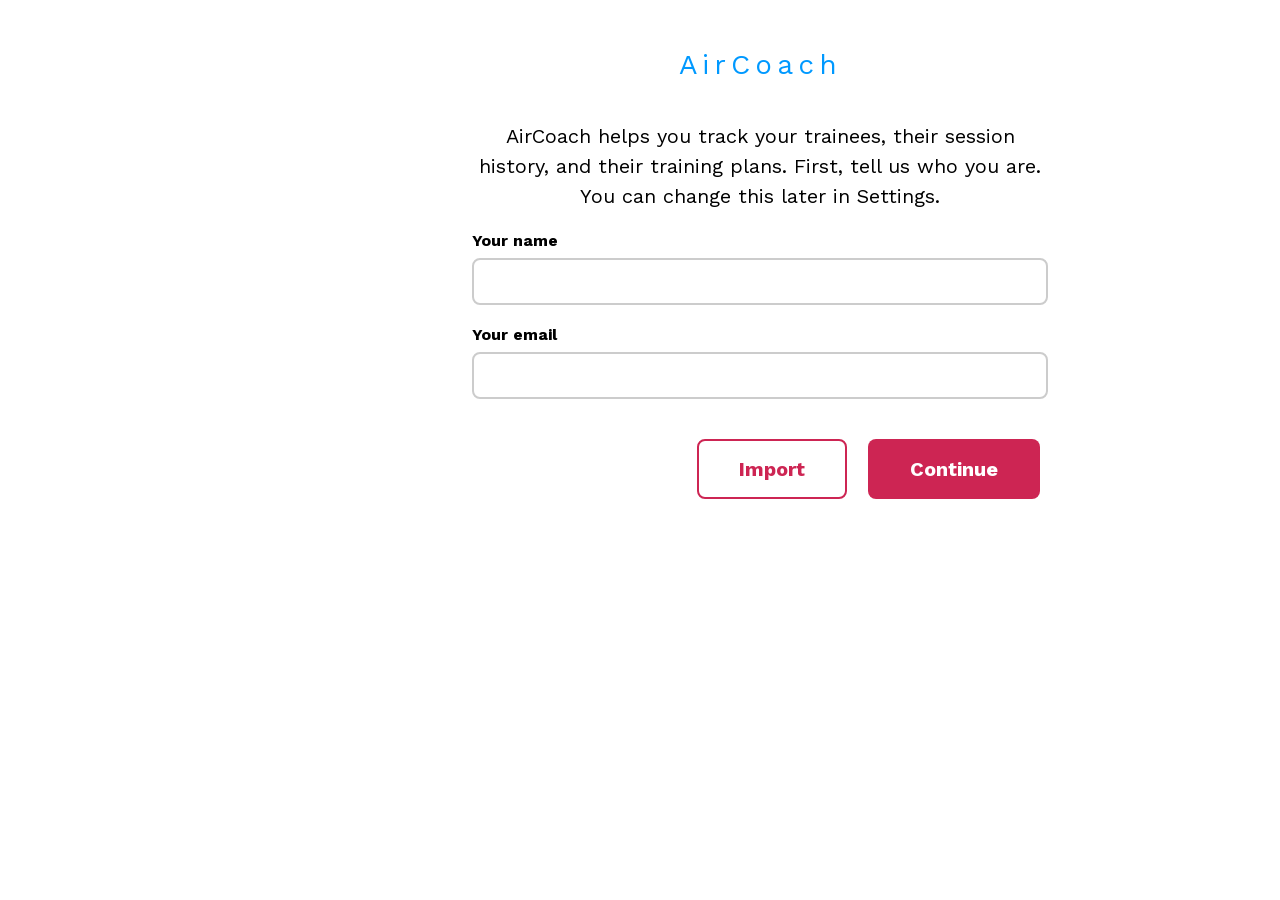
<file: index.html>
<!DOCTYPE html>
<html>

<head>
    <meta charset="UTF-8" />
    <title>aircoach</title>
    <link rel="icon" type="image/png" href="images/favicon.png" />
    <link rel="apple-touch-icon" href="images/icon-192.png" />
    <link rel="manifest" href="manifest.json" />
    <meta name="theme-color" content="#0099ff" />
    <meta name="mobile-web-app-capable" content="yes" />
    <meta name="apple-mobile-web-app-capable" content="yes" />
    <meta name="apple-mobile-web-app-status-bar-style" content="default" />
    <meta name="apple-mobile-web-app-title" content="aircoach" />
    <link href="css/theme.css" rel="stylesheet" />
    <link href="css/trainees.css" rel="stylesheet" />
    <link href="css/trainee.css" rel="stylesheet" />
    <link href="css/log-session.css" rel="stylesheet" />
    <link href="css/history.css" rel="stylesheet" />
    <link href="fontawesome/css/fontawesome.min.css" rel="stylesheet" />
    <link href="fontawesome/css/solid.min.css" rel="stylesheet" />
    <link href="css/main.css" rel="stylesheet" />
    <meta name="viewport" content="width=device-width, initial-scale=1.0" />
</head>

<body>
    <div id="bottom-nav" class="bottom-nav">
        <div class="bottom-nav-logo">AirCoach</div>
        <div class="bottom-nav-row">
            <button id="nav-home-button" class="btn btn-text" type="button" title="Trainees">
                <i class="fa-solid fa-users"></i>
                <span class="bottom-nav-label">Trainees</span>
            </button>
            <button id="nav-log-session-button" class="btn btn-text" type="button" title="New Session">
                <i class="fa-solid fa-calendar-plus"></i>
                <span class="bottom-nav-label">New Session</span>
            </button>
            <button id="nav-history-button" class="btn btn-text" type="button" title="Session History">
                <i class="fa-solid fa-list-check"></i>
                <span class="bottom-nav-label">Session History</span>
            </button>
            <button id="nav-settings-button" class="btn btn-text" type="button" title="Settings">
                <i class="fa-solid fa-gear"></i>
                <span class="bottom-nav-label">Settings</span>
            </button>
        </div>
    </div>

    <div class="app">

        <div id="onboarding-screen" class="screen">
            <div class="screen-header">
                <h1 class="onboarding-heading">AirCoach</h1>
            </div>
            <p class="screen-description">
                AirCoach helps you track your trainees, their session history,
                and their training plans. First, tell us who you are. You
                can change this later in Settings.
            </p>
            <div class="field">
                <label class="field-label" for="onboarding-name-input">Your name</label>
                <input type="text" id="onboarding-name-input" class="modal-input" />
            </div>
            <div class="field">
                <label class="field-label" for="onboarding-email-input">Your email</label>
                <input type="email" id="onboarding-email-input" class="modal-input" />
            </div>
            <p id="onboarding-error" class="modal-error"></p>
            <div class="screen-actions">
                <button id="onboarding-import-button" class="btn btn-secondary-pink" type="button">Import</button>
                <button id="onboarding-continue-button" class="btn btn-primary" type="button">Continue</button>
            </div>
        </div>

        <div id="trainees-screen" class="screen">
            <div class="app-header">
                <div class="app-name">AirCoach</div>
            </div>
            <div class="search-field">
                <i class="fa-solid fa-magnifying-glass search-field-icon"></i>
                <input type="text" id="trainees-search-input" class="modal-input trainees-search" placeholder="Search" />
            </div>
            <div id="trainees-list" class="trainees-list"></div>
            <p id="trainees-empty" class="screen-description">No trainees yet. Add your first one to get started.</p>
            <button id="add-trainee-button" class="add-trainee-button" type="button">+ New Trainee</button>
        </div>

        <div id="log-session-screen" class="screen">
            <div class="screen-header">
                <button id="log-session-back-button" class="btn btn-text back-button" type="button">
                    <i class="fa-solid fa-angle-left"></i>Back
                </button>
                <div id="log-session-title" class="screen-title">New Session</div>
            </div>
            <div class="field log-session-date-field">
                <button type="button" id="log-session-date-display" class="log-session-date-display">
                    <span id="log-session-date-text"></span>
                    <i class="fa-solid fa-pen"></i>
                </button>
                <input type="date" id="log-session-date-input" class="log-session-date-input" tabindex="-1" />
            </div>
            <div class="field">
                <select id="log-session-trainee-select" class="modal-input">
                    <option value="" disabled selected>Select trainee</option>
                </select>
            </div>
            <div class="field">
                <div id="log-session-notes-group" class="collapsed">
                    <button type="button" id="log-session-notes-toggle" class="log-session-notes-header">
                        <i class="fa-solid fa-angle-right log-session-notes-chevron"></i>
                        <span>Daily notes (optional)</span>
                    </button>
                    <div class="log-session-notes-body">
                        <div class="log-session-notes-body-inner">
                            <div class="rich-text-toolbar">
                                <button class="rich-text-tool" type="button" data-command="bold" title="Bold" aria-label="Bold">
                                    <i class="fa-solid fa-bold"></i>
                                </button>
                                <button class="rich-text-tool" type="button" data-command="italic" title="Italic" aria-label="Italic">
                                    <i class="fa-solid fa-italic"></i>
                                </button>
                                <button class="rich-text-tool" type="button" data-command="insertUnorderedList" title="Bullet list" aria-label="Bullet list">
                                    <i class="fa-solid fa-list-ul"></i>
                                </button>
                            </div>
                            <div id="log-session-notes-input" class="modal-input rich-text-input" contenteditable="true" data-placeholder="e.g. something specific to note about this session"></div>
                        </div>
                    </div>
                </div>
            </div>
            <p id="log-session-error" class="modal-error"></p>
            <div class="screen-actions">
                <button type="button" id="delete-session-button" class="delete-icon-button" aria-label="Delete session">
                    <i class="fa-solid fa-trash"></i>
                </button>
                <button id="log-session-cancel-button" class="btn btn-secondary-pink" type="button">Cancel</button>
                <button id="log-session-save-button" class="btn btn-primary" type="button">Save</button>
            </div>
        </div>

        <div id="history-screen" class="screen">
            <div class="screen-header">
                <button id="history-back-button" class="btn btn-text back-button" type="button">
                    <i class="fa-solid fa-angle-left"></i>Back
                </button>
                <div class="screen-title">Session History</div>
            </div>
            <div class="toggle-row">
                <span class="toggle-row-label">Group by:</span>
                <div class="segmented-toggle segmented-toggle-2">
                    <button type="button" class="history-mode-option segmented-toggle-option" data-mode="date">Date</button>
                    <button type="button" class="history-mode-option segmented-toggle-option" data-mode="trainee">Trainee</button>
                    <div class="history-mode-thumb segmented-toggle-thumb"></div>
                </div>
            </div>
            <p id="history-empty" class="screen-description">No sessions logged yet.</p>
            <div id="history-list" class="collapsible-group-list"></div>
        </div>

        <div id="view-trainee-screen" class="screen">
            <div class="screen-header">
                <button id="view-trainee-back-button" class="btn btn-text back-button" type="button">
                    <i class="fa-solid fa-angle-left"></i>Back
                </button>
                <div class="screen-title-block">
                    <div id="view-trainee-title" class="screen-title"></div>
                    <div id="view-trainee-session-count" class="view-trainee-session-count"></div>
                </div>
            </div>

            <div id="view-trainee-history-field" class="view-trainee-history-field">
                <button type="button" id="view-trainee-history-button" class="btn btn-secondary">
                    Session History <i class="fa-solid fa-list-check"></i>
                </button>
            </div>

            <div id="view-trainee-gender-row" class="view-trainee-row">
                <div class="view-trainee-label">Gender</div>
                <div id="view-trainee-gender" class="view-trainee-value"></div>
            </div>
            <div id="view-trainee-dob-row" class="view-trainee-row">
                <div class="view-trainee-label">Date of birth</div>
                <div id="view-trainee-dob" class="view-trainee-value"></div>
            </div>
            <div id="view-trainee-phone-row" class="view-trainee-row">
                <div class="view-trainee-label">Phone number</div>
                <div id="view-trainee-phone" class="view-trainee-value"></div>
            </div>
            <div id="view-trainee-email-row" class="view-trainee-row">
                <div class="view-trainee-label">Email</div>
                <div id="view-trainee-email" class="view-trainee-value"></div>
            </div>
            <div id="view-trainee-plan-field" class="view-trainee-row">
                <div class="view-trainee-label">Training plan</div>
                <div id="view-trainee-plan" class="view-trainee-value"></div>
            </div>

            <div class="view-trainee-actions">
                <button type="button" id="view-trainee-add-session-button" class="btn btn-secondary-pink">
                    Add Session <i class="fa-solid fa-calendar-plus"></i>
                </button>
                <button type="button" id="view-trainee-edit-button" class="btn btn-primary">
                    Edit <i class="fa-solid fa-pen"></i>
                </button>
            </div>
        </div>

        <div id="trainee-screen" class="screen">
            <div class="screen-header">
                <button id="back-to-trainees-button" class="btn btn-text back-button" type="button">
                    <i class="fa-solid fa-angle-left"></i>Back
                </button>
                <div id="trainee-title" class="screen-title"></div>
            </div>

            <div class="field">
                <input type="text" id="trainee-name-input" class="modal-input" placeholder="Name" />
            </div>
            <div class="field">
                <select id="trainee-gender-input" class="modal-input">
                    <option value="">Gender</option>
                    <option value="female">Female</option>
                    <option value="male">Male</option>
                    <option value="other">Other</option>
                    <option value="prefer-not-to-say">Prefer not to say</option>
                </select>
            </div>
            <div class="field trainee-dob-field">
                <button type="button" id="trainee-dob-display" class="modal-input trainee-dob-display"></button>
                <input type="date" id="trainee-dob-input" class="trainee-dob-input" tabindex="-1" />
            </div>
            <div class="field">
                <input type="tel" id="trainee-phone-input" class="modal-input" placeholder="Phone number" />
            </div>
            <div class="field">
                <input type="email" id="trainee-email-input" class="modal-input" placeholder="Email" />
            </div>
            <div id="trainee-plan-field" class="field">
                <label class="field-label" for="trainee-plan-input">Training plan</label>
                <div class="rich-text-toolbar">
                    <button class="rich-text-tool" type="button" data-command="bold" title="Bold" aria-label="Bold">
                        <i class="fa-solid fa-bold"></i>
                    </button>
                    <button class="rich-text-tool" type="button" data-command="italic" title="Italic" aria-label="Italic">
                        <i class="fa-solid fa-italic"></i>
                    </button>
                    <button class="rich-text-tool" type="button" data-command="insertUnorderedList" title="Bullet list" aria-label="Bullet list">
                        <i class="fa-solid fa-list-ul"></i>
                    </button>
                </div>
                <div id="trainee-plan-input" class="modal-input rich-text-input" contenteditable="true" data-placeholder="e.g. this month's focus, phases, or long-term goals"></div>
            </div>
            <p id="trainee-error" class="modal-error"></p>
            <div class="screen-actions">
                <button type="button" id="delete-trainee-button" class="delete-icon-button" aria-label="Delete trainee">
                    <i class="fa-solid fa-trash"></i>
                </button>
                <button type="button" id="trainee-cancel-button" class="btn btn-secondary-pink">Cancel</button>
                <button type="button" id="trainee-save-button" class="btn btn-primary">Save</button>
            </div>
        </div>

        <div id="settings-screen" class="screen">
            <div class="screen-header">
                <button id="settings-back-button" class="btn btn-text back-button" type="button">
                    <i class="fa-solid fa-angle-left"></i>Back
                </button>
                <div class="screen-title">Settings</div>
            </div>
            <div class="field">
                <label class="field-label" for="settings-name-input">Your name</label>
                <input type="text" id="settings-name-input" class="modal-input" />
            </div>
            <div class="field">
                <label class="field-label" for="settings-email-input">Your email</label>
                <input type="email" id="settings-email-input" class="modal-input" />
            </div>
            <p id="settings-error" class="modal-error"></p>
            <div class="screen-actions">
                <button id="settings-cancel-button" class="btn btn-secondary-pink" type="button">Cancel</button>
                <button id="settings-apply-button" class="btn btn-primary" type="button">Apply</button>
            </div>
            <div class="settings-danger-zone">
                <div class="settings-data-actions">
                    <button id="export-data-button" class="btn btn-secondary" type="button">Export</button>
                    <button id="import-data-button" class="btn btn-secondary" type="button">Import</button>
                    <input type="file" id="import-file-input" accept="application/json" />
                </div>
                <button id="delete-all-data-button" class="btn btn-danger" type="button">
                    <i class="fa-solid fa-triangle-exclamation"></i> Delete all my data
                </button>
            </div>
        </div>

        <div id="modal-overlay" class="modal-overlay hidden">
            <div id="delete-confirm-modal" class="modal hidden">
                <button class="modal-close" type="button" aria-label="Close"><i class="fa-solid fa-xmark"></i></button>
                <div id="delete-confirm-title" class="modal-title"></div>
                <div id="delete-confirm-description" class="modal-description"></div>
                <div class="modal-actions">
                    <button id="delete-confirm-button" class="btn btn-danger" type="button">Delete</button>
                </div>
            </div>

            <div id="unsaved-modal" class="modal hidden">
                <button class="modal-close" type="button" aria-label="Close"><i class="fa-solid fa-xmark"></i></button>
                <div class="modal-title">Unapplied changes</div>
                <div class="modal-description">
                    You have changes that haven't been applied yet.
                </div>
                <div class="modal-actions">
                    <button id="unsaved-back-button" class="btn btn-secondary-pink" type="button">Back</button>
                    <button id="unsaved-discard-button" class="btn btn-primary" type="button">Discard</button>
                </div>
            </div>

            <div id="delete-all-confirm-modal" class="modal hidden">
                <button class="modal-close" type="button" aria-label="Close"><i class="fa-solid fa-xmark"></i></button>
                <div class="modal-title">Delete all data?</div>
                <div class="modal-description">
                    This permanently erases your name, email, and every trainee's sessions. This cannot be undone.
                </div>
                <div class="modal-actions">
                    <button id="delete-all-confirm-button" class="btn btn-danger delete-confirm-button" type="button">
                        <span class="delete-confirm-fill"></span>
                        <span class="delete-confirm-label">Hold to delete</span>
                    </button>
                </div>
            </div>
        </div>

    </div>

    <div id="to-top"><i class="fa-solid fa-angle-up"></i> Back to top</div>
    <div id="toast" class="toast"></div>
    <script src="js/state.js" type="application/javascript"></script>
    <script src="js/theme.js" type="application/javascript"></script>
    <script src="js/trainees.js" type="application/javascript"></script>
    <script src="js/trainee.js" type="application/javascript"></script>
    <script src="js/settings.js" type="application/javascript"></script>
    <script src="js/onboarding.js" type="application/javascript"></script>
    <script src="js/log-session.js" type="application/javascript"></script>
    <script src="js/history.js" type="application/javascript"></script>
    <script src="js/debug.js" type="application/javascript"></script>
    <script src="js/main.js" type="application/javascript"></script>
</body>

</html>
</file>
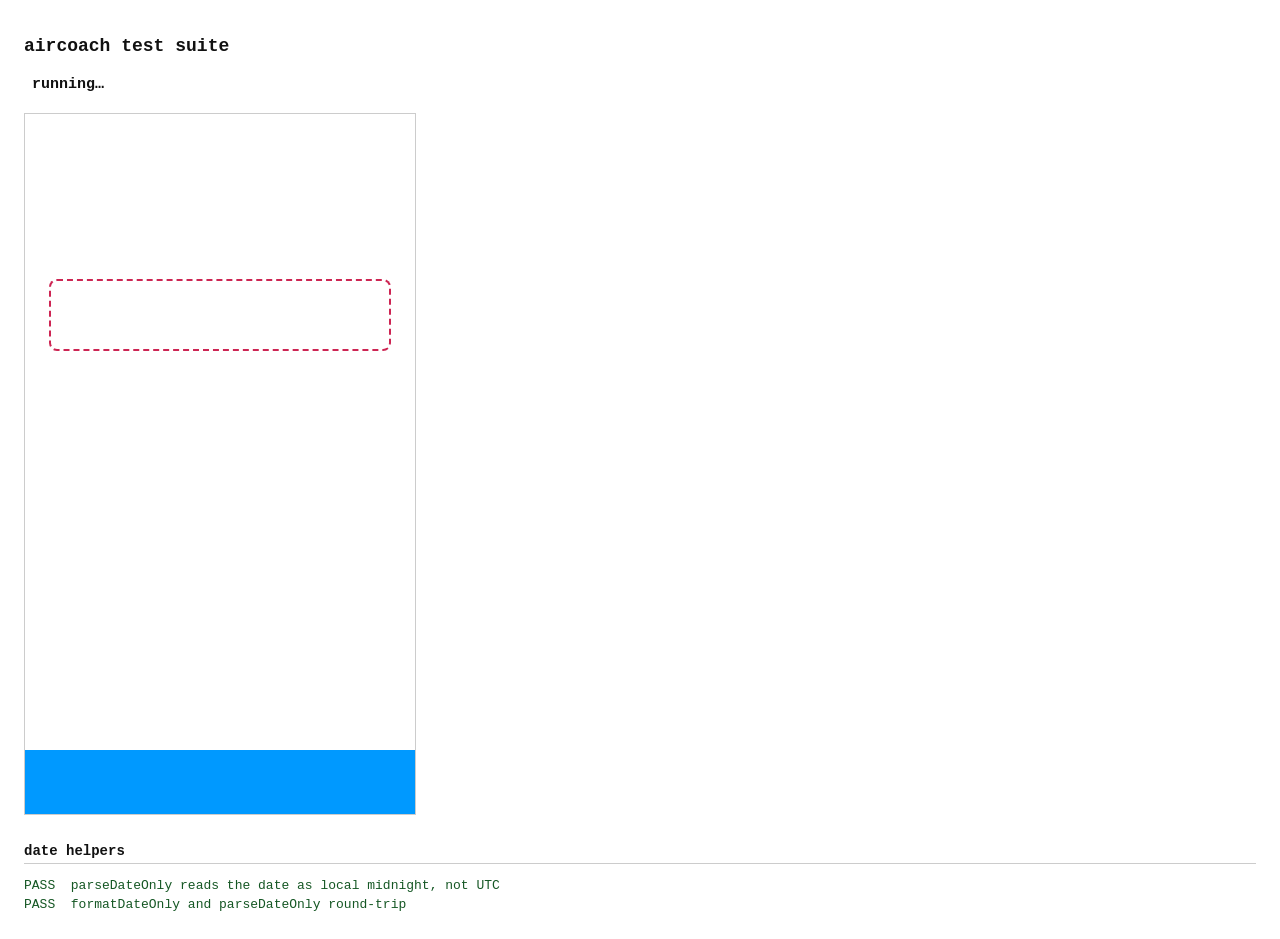
<file: tests/tests.html>
<!DOCTYPE html>
<html>

<head>
    <meta charset="UTF-8" />
    <title>aircoach tests</title>
    <style>
        body {
            font-family: monospace;
            font-size: 13px;
            padding: 16px;
            background: #fff;
            color: #111;
        }

        h1 {
            font-size: 18px;
        }

        h2 {
            font-size: 14px;
            margin-top: 24px;
            border-bottom: 1px solid #ccc;
            padding-bottom: 4px;
        }

        #summary {
            font-weight: bold;
            font-size: 15px;
            margin: 12px 0;
            padding: 8px;
        }

        #summary.pass {
            background: #d4edda;
            color: #155724;
        }

        #summary.fail {
            background: #f8d7da;
            color: #721c24;
        }

        .test-row {
            padding: 2px 0;
            white-space: pre-wrap;
        }

        .test-row.pass {
            color: #155724;
        }

        .test-row.fail {
            color: #721c24;
            font-weight: bold;
        }

        #app-frame {
            width: 390px;
            height: 700px;
            border: 1px solid #ccc;
        }
    </style>
</head>

<body>
    <h1>aircoach test suite</h1>
    <div id="summary">running…</div>
    <iframe id="app-frame" src="about:blank"></iframe>
    <div id="results"></div>

    <script>
        // sw.js registers at scope "/", covering /tests/ too, so a leftover
        // registration from browsing the app can serve this page's own
        // script tags stale, intermittently. Must run before loading
        // anything else, not after.
        //
        // A leftover service worker isn't the only staleness risk: Chrome's
        // plain HTTP disk cache survives unregistering one. If another
        // project was ever served from this same origin, its same-named
        // files can still be cached and served here with no error. Force-
        // refresh every asset index.html references, parsed from index.html
        // itself so the list can't go stale, before any test loads the app.
        //
        // Scripts load via createElement, not document.write: write only
        // guarantees order during the page's initial synchronous parse, and
        // this async chain (or a slow extension) can delay that enough to
        // make it silently no-op.
        function loadScript(src) {
            return new Promise(function (resolve, reject) {
                var el = document.createElement("script");
                el.src = src;
                el.onload = resolve;
                el.onerror = reject;
                document.body.appendChild(el);
            });
        }

        Promise.resolve()
            .then(function () {
                if (!("serviceWorker" in navigator)) {
                    return;
                }
                return navigator.serviceWorker.getRegistrations().then(function (regs) {
                    return Promise.all(regs.map(function (r) { return r.unregister(); }));
                });
            })
            .then(function () {
                if (!("caches" in window)) {
                    return;
                }
                return caches.keys().then(function (keys) {
                    return Promise.all(keys.map(function (k) { return caches.delete(k); }));
                });
            })
            .then(function () {
                var testScriptCacheBust = Date.now() + "_" + Math.random().toString(36).slice(2, 8);
                var scripts = [
                    "runner.js",
                    "helpers.js",
                    "logic.test.js",
                    "onboarding.test.js",
                    "trainees.test.js",
                    "trainee.test.js",
                    "log-session.test.js",
                    "history.test.js",
                    "settings.test.js",
                    "nav.test.js"
                ];
                return scripts.reduce(function (chain, src) {
                    return chain.then(function () {
                        return loadScript(src + "?v=" + testScriptCacheBust);
                    });
                }, Promise.resolve());
            })
            .then(function () {
                var indexUrl = new URL("../index.html", location.href);
                return fetch(indexUrl, { cache: "reload" })
                    .then(function (r) { return r.text(); })
                    .then(function (html) {
                        var doc = new DOMParser().parseFromString(html, "text/html");
                        var assetUrls = [];
                        doc.querySelectorAll("script[src], link[href]").forEach(function (el) {
                            var attr = el.hasAttribute("src") ? "src" : "href";
                            assetUrls.push(new URL(el.getAttribute(attr), indexUrl));
                        });
                        return Promise.all(assetUrls.map(function (u) {
                            return fetch(u, { cache: "reload" });
                        }));
                    });
            })
            .then(function () {
                runTests();
            });
    </script>
</body>

</html>
</file>
<file: css/theme.css>
/* Reusable theme: fonts, colors, buttons, screen chrome, floating widgets,
   modal dialogs. No app-specific content. */

@font-face {
    font-family: "Work Sans";
    src: url("../fonts/WorkSans-Regular.woff2");
}

@font-face {
    font-family: "Ubuntu Mono";
    src: url("../fonts/UbuntuMono-Regular.ttf");
}

html {
    box-sizing: border-box;
}

/* Set per-element, not just on body — iOS Safari doesn't reliably propagate
   touch-action to descendants, letting double-tap-zoom slip through otherwise. */
*,
*:before,
*:after {
    box-sizing: inherit;
    touch-action: manipulation;
}

body {
    margin: 0;
    min-height: 100vh;
    display: flex;
    align-items: flex-start;
    justify-content: center;
    background-color: white;
    font-family: "Work Sans", "HelveticaNeue", "Helvetica Neue", Helvetica, Arial, sans-serif;
    color: #000;
}

h1 {
    margin: 0 0 16px 0;
    font-size: 28px;
    font-weight: normal;
    letter-spacing: 5px;
    color: #0099ff;
    text-align: center;
}

p {
    margin: 0;
}

button {
    font-family: inherit;
}

.app {
    width: 100%;
    max-width: 640px;
    margin: 0 auto;
    padding: 48px 32px 72px;
}

/* Screens with no .bottom-nav (state.js's showScreen toggles this) don't
   need room reserved for it. */
body.no-bottom-nav .app {
    padding-bottom: 32px;
}

.app-header {
    text-align: center;
    margin-bottom: 48px;
}

.app-name {
    font-size: 40px;
    font-weight: bold;
    font-family: "Ubuntu Mono", "Courier New", Courier, monospace;
    color: #0099ff;
}

.app-tagline {
    margin-top: 8px;
    font-size: 16px;
    font-weight: bold;
    letter-spacing: 4px;
}

/* Fixed bottom navigation bar: an alternative to .app-header for apps with
   several top-level screens. Feature files only need to list their own
   screen buttons inside .bottom-nav-row. */
.bottom-nav {
    position: fixed;
    bottom: 0;
    left: 0;
    right: 0;
    height: 64px;
    background-color: #0099ff;
    display: flex;
    align-items: center;
    justify-content: center;
    padding: 0 20px;
    z-index: 5;
}

.bottom-nav-row {
    display: flex;
    gap: 12px;
}

.bottom-nav-row .btn-text {
    display: flex;
    align-items: center;
    justify-content: center;
    width: 40px;
    height: 40px;
    padding: 0;
    font-size: 20px;
    color: white;
}

.bottom-nav-row .btn-text:hover {
    color: #e6f6ff;
}

.bottom-nav-label {
    display: none;
}

.bottom-nav-logo {
    display: none;
}

.bottom-nav-row .btn-text.active {
    background-color: rgba(255, 255, 255, 0.25);
    border-radius: 8px;
}

.screen {
    display: none;
}

.screen.active {
    display: block;
}

.screen-description {
    font-size: 20px;
    text-align: center;
    line-height: 1.5;
}

.screen-actions {
    margin-top: 32px;
    text-align: right;
}

.screen-header {
    display: flex;
    align-items: center;
    justify-content: space-between;
    flex-wrap: wrap;
    gap: 12px;
    margin-bottom: 24px;
}

.screen-title {
    font-size: 24px;
    font-weight: bold;
    color: #0099ff;
}

/* A title with a second, lighter line (e.g. a period label) needs top
   alignment, not the default centering, to keep its first line level with
   the back button's text. */
.screen-header:has(> .screen-title-block) {
    align-items: flex-start;
}

.screen-title-block {
    text-align: right;
}

.screen-subtitle {
    font-size: 20px;
    color: #000;
}

/* Sits inside a .screen-header, so spacing below comes from that header's
   own margin-bottom, not redeclared here. width:100% is needed for
   text-align:center to center in the full header row, not just the h1's
   shrink-to-fit width. */
.onboarding-heading {
    width: 100%;
    font-size: 28px;
    font-weight: normal;
    letter-spacing: 5px;
    color: #0099ff;
    text-align: center;
}

.balance-amount {
    font-weight: bold;
    font-size: 16px;
    white-space: nowrap;
}

.amount-spend {
    color: #CD2553;
}

.amount-income {
    color: #0099ff;
}

.field {
    margin-top: 20px;
}

.field-label {
    display: block;
    font-weight: bold;
    margin-bottom: 8px;
}

.segmented-toggle {
    position: relative;
    background-color: #eee;
    border-radius: 999px;
    padding: 4px;
}

.segmented-toggle-option {
    position: relative;
    z-index: 1;
    background: none;
    border: none;
    font-family: inherit;
    font-weight: bold;
    color: #666;
    text-align: center;
    cursor: pointer;
    transition: color 150ms ease;
}

.segmented-toggle-option.selected {
    color: white;
}

.segmented-toggle-thumb {
    position: absolute;
    top: 4px;
    bottom: 4px;
    left: 4px;
    border-radius: 999px;
    background-color: #0099ff;
    transition: transform 200ms ease, background-color 200ms ease;
}

/* Exactly-two-option segmented toggle: options split the toggle 50/50, and
   the thumb slides to the right half once the second option is selected. */
.segmented-toggle-2 {
    display: grid;
    grid-template-columns: repeat(2, minmax(0, 1fr));
}

.segmented-toggle-2 .segmented-toggle-option {
    padding: 8px 16px;
    font-size: 14px;
}

.segmented-toggle-2 .segmented-toggle-thumb {
    width: calc(50% - 4px);
}

.segmented-toggle-2:has(.segmented-toggle-option:last-of-type.selected) .segmented-toggle-thumb {
    transform: translateX(100%);
}

/* A label next to a control (e.g. a segmented toggle), side by side. */
.toggle-row {
    display: flex;
    align-items: center;
    gap: 12px;
    margin-bottom: 24px;
}

.toggle-row-label {
    font-weight: bold;
}

.collapsible-group-list {
    display: flex;
    flex-direction: column;
    gap: 24px;
}

.collapsible-group-header {
    display: flex;
    align-items: center;
    justify-content: space-between;
    gap: 12px;
    width: 100%;
    background: none;
    border: none;
    font: inherit;
    text-align: left;
    cursor: pointer;
    padding: 0 0 4px 0;
    margin-bottom: 8px;
    border-bottom: 2px solid #eee;
}

.collapsible-group-title {
    display: flex;
    align-items: center;
    gap: 8px;
    font-weight: bold;
    font-size: 16px;
    min-width: 0;
    overflow: hidden;
    text-overflow: ellipsis;
    white-space: nowrap;
}

.collapsible-group-chevron {
    flex-shrink: 0;
    color: #666;
    transition: transform 200ms ease;
}

.collapsible-group:not(.collapsed) .collapsible-group-chevron {
    transform: rotate(90deg);
}

.collapsible-group-count {
    flex-shrink: 0;
    font-size: 14px;
    color: #666;
}

/* Animates open/shut via grid-template-rows (1fr/0fr) instead of height,
   since height:auto can't be transitioned. */
.collapsible-group-body {
    display: grid;
    grid-template-rows: 1fr;
    transition: grid-template-rows 200ms ease;
}

.collapsible-group.collapsed .collapsible-group-body {
    grid-template-rows: 0fr;
}

.collapsible-group-body-inner {
    display: flex;
    flex-direction: column;
    overflow: hidden;
    min-height: 0;
}

.btn {
    display: inline-block;
    font-size: 20px;
    font-weight: bold;
    padding: 16px 40px;
    border-radius: 8px;
    border: 2px solid transparent;
    cursor: pointer;
    transition: background-color 150ms, color 150ms, border-color 150ms, opacity 150ms;
}

.btn-primary {
    background-color: #CD2553;
    color: white;
}

.btn-primary:hover:not(:disabled) {
    background-color: #a91d44;
}

.btn-primary:disabled {
    opacity: 0.4;
    cursor: not-allowed;
}

.btn-secondary {
    background-color: transparent;
    color: #0099ff;
    border-color: #0099ff;
}

.btn-secondary:hover {
    background-color: #e6f6ff;
}

.btn-secondary-pink {
    background-color: transparent;
    color: #CD2553;
    border-color: #CD2553;
}

.btn-secondary-pink:hover {
    background-color: #fbe6ec;
}

.btn-danger {
    background-color: #333;
    color: white;
    border: 2px dashed #111;
}

.btn-danger:hover {
    background-color: #111;
}

/* Hidden proxy, triggered via .click() instead of shown to the user. */
#import-file-input {
    display: none;
}

.settings-data-actions {
    text-align: right;
    margin-bottom: 16px;
}

.settings-data-actions .btn {
    margin-left: 8px;
}

.settings-danger-zone {
    margin-top: 24px;
    padding-top: 20px;
    border-top: 3px solid #ccc;
    text-align: right;
}

/* Needs a press-and-hold confirm (theme.js's createHoldToConfirm) rather
   than a plain click, since delete is irreversible. */
.delete-confirm-button {
    position: relative;
    overflow: hidden;
    user-select: none;
    -webkit-user-select: none;
    -webkit-touch-callout: none;
    touch-action: manipulation;
}

.delete-confirm-fill {
    position: absolute;
    top: 0;
    left: 0;
    bottom: 0;
    width: 0%;
    background-color: rgba(0, 0, 0, 0.25);
}

.delete-confirm-button.holding .delete-confirm-fill {
    width: 100%;
    transition: width 2s linear;
}

.delete-confirm-label {
    position: relative;
}

.btn-text {
    background: none;
    border: none;
    color: #666;
    font-size: 16px;
    font-weight: bold;
    padding: 16px 8px;
}

.btn-text:hover {
    color: #0099ff;
}

/* A screen's own black delete icon, sitting in its .screen-actions row
   alongside Cancel/Save. */
.delete-icon-button {
    display: inline-block;
    background: none;
    border: none;
    color: #000;
    font-size: 22px;
    padding: 14px 18px;
    cursor: pointer;
}

.delete-icon-button:hover {
    color: #0099ff;
}

.back-button .fa-solid {
    margin-right: 4px;
}

.screen-actions .btn {
    margin: 8px;
}

@keyframes toast-punch-in {
    0% {
        opacity: 0;
        transform: translateX(-50%) scale(0.85);
    }
    60% {
        opacity: 0.9;
        transform: translateX(-50%) scale(1.1);
    }
    100% {
        opacity: 0.9;
        transform: translateX(-50%) scale(1);
    }
}

.toast {
    position: fixed;
    bottom: 88px;
    left: 50%;
    transform: translateX(-50%);
    background-color: #222;
    color: white;
    font-weight: bold;
    text-align: center;
    padding: 14px 28px;
    border-radius: 8px;
    font-size: 16px;
    opacity: 0;
    pointer-events: none;
    transition: opacity 200ms;
    z-index: 10;
}

.toast.visible {
    opacity: 0.9;
    animation: toast-punch-in 250ms ease-out;
}

#to-top {
    border-radius: 8px;
    border: 2px solid #0099ff;
    background-color: transparent;
    text-align: center;
    padding: 16px 40px;
    position: fixed;
    bottom: 32px;
    left: auto;
    right: 64px;
    color: #0099ff;
    font-size: 20px;
    font-weight: bold;
    z-index: 2;
    transition: opacity 400ms, background-color 150ms;
    opacity: 0;
    pointer-events: none;
    cursor: pointer;
}

#to-top:hover {
    background-color: #e6f6ff;
}

/* Hidden by default; a screen opts in via body.show-to-top (state.js's
   showScreen toggles this), raised to clear a fixed .bottom-nav instead of
   the position above. */
#to-top {
    display: none !important;
    bottom: 80px;
}

/* Smaller and filled, rather than the transparent default above. */
body.show-to-top #to-top {
    display: block !important;
    padding: 10px 24px;
    font-size: 15px;
    background-color: white;
}

/* Dismissible pill banner: shared by every "there's something new" nudge
   (install prompt, report-ready). Feature files only need their own
   trigger/dismiss logic and content — this covers the shared look. */
.banner {
    display: none;
    align-items: center;
    gap: 12px;
    margin-bottom: 16px;
    padding: 12px 14px;
    border-radius: 8px;
    background-color: #e6f6ff;
    border: 2px solid #0099ff;
    font-size: 14px;
}

.banner-text {
    flex: 1;
    min-width: 0;
}

.banner-action {
    flex-shrink: 0;
    background-color: #0099ff;
    color: white;
    font-weight: bold;
    font-size: 14px;
    border: none;
    border-radius: 6px;
    padding: 8px 16px;
    cursor: pointer;
}

.banner-dismiss {
    flex-shrink: 0;
    color: #666;
    padding: 4px 8px;
}

.modal-overlay {
    position: fixed;
    top: 0;
    left: 0;
    right: 0;
    bottom: 0;
    background-color: rgba(0, 0, 0, 0.5);
    display: flex;
    align-items: center;
    justify-content: center;
    padding: 24px;
    z-index: 20;
}

.modal-overlay.hidden {
    display: none;
}

.modal {
    position: relative;
    width: 100%;
    max-width: 480px;
    max-height: calc(100vh - 48px);
    overflow-y: auto;
    background-color: white;
    border-radius: 8px;
    padding: 32px;
    box-shadow: 0 8px 32px rgba(0, 0, 0, 0.25);
}

.modal.hidden {
    display: none;
}

.modal-close {
    position: absolute;
    top: 12px;
    right: 16px;
    background: none;
    border: none;
    color: #666;
    font-size: 24px;
    line-height: 1;
    cursor: pointer;
    padding: 4px;
}

.modal-close:hover {
    color: #0099ff;
}

.modal-title {
    margin: 0 0 12px 0;
    font-size: 20px;
    font-weight: bold;
    color: #0099ff;
}

.modal-description {
    font-size: 16px;
    line-height: 1.5;
    margin-bottom: 16px;
}

.modal-input {
    width: 100%;
    font-family: inherit;
    font-size: 16px;
    padding: 12px 14px;
    border-radius: 8px;
    border: 2px solid #ccc;
}

.modal-input:focus {
    outline: none;
    border-color: #0099ff;
}

.modal-error {
    margin-top: 8px;
    color: #CD2553;
    font-size: 14px;
}

.modal-error:empty {
    display: none;
}

.modal-actions {
    margin-top: 20px;
    text-align: right;
}

.modal-copy-row {
    display: flex;
    gap: 8px;
}

.modal-copy-row .modal-input {
    flex: 1;
    min-width: 0;
}

.modal-copy-row .btn {
    padding: 12px 20px;
    font-size: 16px;
    white-space: nowrap;
}

.modal-copied {
    margin-top: 8px;
    color: #1a8a4a;
    font-size: 14px;
    font-weight: bold;
    min-height: 1.2em;
}

@media screen and (max-width: 640px) {
    .app {
        padding: 32px 24px 72px;
    }

    .app-name {
        font-size: 32px;
    }

    .btn {
        padding: 14px 28px;
        font-size: 18px;
    }

    .back-button {
        padding: 14px 14px;
    }

    #to-top {
        left: 50%;
        right: auto;
        transform: translateX(-50%);
    }
}

/* Wide screens get a left sidebar instead of a bottom bar, with each icon's
   title text shown as a label. The bottom-bar layout below this breakpoint
   is a mobile pattern, not a desktop one. */
@media screen and (min-width: 641px) {
    body {
        padding-left: 240px;
    }

    .app,
    body.no-bottom-nav .app {
        padding-bottom: 48px;
    }

    .bottom-nav {
        top: 0;
        bottom: 0;
        left: 0;
        right: auto;
        width: 240px;
        height: auto;
        flex-direction: column;
        align-items: stretch;
        justify-content: flex-start;
        padding: 32px 12px;
    }

    .bottom-nav-logo {
        display: block;
        margin-bottom: 32px;
        font-family: "Ubuntu Mono", "Courier New", Courier, monospace;
        font-size: 24px;
        font-weight: bold;
        color: white;
        text-align: center;
    }

    .bottom-nav-row {
        flex-direction: column;
        width: 100%;
        gap: 4px;
    }

    .bottom-nav-row .btn-text {
        width: 100%;
        height: auto;
        justify-content: flex-start;
        gap: 14px;
        padding: 12px 16px;
        font-size: 16px;
        white-space: nowrap;
    }

    .bottom-nav-row .btn-text i {
        width: 20px;
        flex-shrink: 0;
        text-align: center;
    }

    .bottom-nav-label {
        display: inline;
    }
}
</file>
<file: css/trainees.css>
/* Half theme.css's default 48px: the trainees screen has real content
   right below the header, unlike a branded welcome screen. */
.app-header {
    margin-bottom: 24px;
}

.search-field {
    position: relative;
    margin-bottom: 20px;
}

.search-field-icon {
    position: absolute;
    top: 50%;
    left: 14px;
    transform: translateY(-50%);
    color: #999;
    pointer-events: none;
}

.trainees-search {
    display: block;
    padding-left: 40px;
}

.trainees-list {
    display: grid;
    gap: 12px;
}

.trainee-card {
    display: flex;
    align-items: stretch;
    height: 72px;
    background-color: white;
    border: 2px solid #eee;
    border-radius: 8px;
    overflow: hidden;
    transition: border-color 150ms;
}

.trainee-card:hover {
    border-color: #0099ff;
}

.trainee-card-avatar-button {
    display: flex;
    align-items: center;
    justify-content: center;
    padding: 16px 8px 16px 16px;
    background: none;
    border: none;
    color: #0099ff;
    font-size: 18px;
    cursor: pointer;
}

.trainee-card-avatar-button:hover {
    background-color: #e6f6ff;
}

.trainee-card-info {
    flex: 1;
    min-width: 0;
    display: flex;
    flex-direction: column;
    justify-content: center;
    padding: 0 20px 0 8px;
    cursor: pointer;
}

.trainee-card-name {
    font-weight: bold;
    font-size: 18px;
    display: -webkit-box;
    -webkit-box-orient: vertical;
    -webkit-line-clamp: 2;
    overflow: hidden;
}

.trainee-card-session-count {
    margin-top: 4px;
    font-size: 14px;
    color: #666;
}

.trainee-card-session-button {
    display: flex;
    align-items: center;
    justify-content: center;
    width: 56px;
    background: none;
    border: none;
    border-left: 2px solid #eee;
    color: #0099ff;
    font-size: 18px;
    cursor: pointer;
}

.trainee-card-session-button:hover {
    background-color: #e6f6ff;
}

.add-trainee-button {
    display: flex;
    align-items: center;
    justify-content: center;
    width: 100%;
    height: 72px;
    margin-top: 12px;
    background-color: transparent;
    border: 2px dashed #CD2553;
    border-radius: 8px;
    padding: 0 20px;
    color: #CD2553;
    font-size: 18px;
    font-weight: bold;
    text-align: center;
    cursor: pointer;
    transition: background-color 150ms;
}

.add-trainee-button:hover {
    background-color: #fbe6ec;
}
</file>
<file: css/trainee.css>
.view-trainee-session-count {
    margin-top: 4px;
    font-size: 14px;
    color: #666;
}

.view-trainee-row {
    margin-bottom: 16px;
}

.view-trainee-label {
    font-weight: bold;
    margin-bottom: 4px;
}

.view-trainee-value {
    font-size: 16px;
    overflow-wrap: break-word;
}

.view-trainee-value a {
    color: #0099ff;
}

.view-trainee-history-field {
    text-align: center;
    margin-bottom: 24px;
}

.view-trainee-actions {
    display: flex;
    justify-content: flex-end;
    gap: 12px;
    margin-top: 24px;
}

.trainee-dob-field {
    position: relative;
}

.trainee-dob-display {
    display: block;
    text-align: left;
    background: none;
    cursor: pointer;
    color: #999;
}

.trainee-dob-display.has-value {
    color: inherit;
}

/* Covers the whole field and takes real taps directly, matching
   log-session.css's own date field for the same reason: a direct tap on
   the real control is what reliably opens the native picker. */
.trainee-dob-input {
    position: absolute;
    inset: 0;
    width: 100%;
    height: 100%;
    opacity: 0.01;
    cursor: pointer;
}
</file>
<file: css/log-session.css>
.log-session-date-field {
    position: relative;
    text-align: center;
}

.log-session-date-display {
    display: inline-flex;
    align-items: center;
    gap: 6px;
    background: none;
    border: none;
    outline: none;
    padding: 0;
    font-family: inherit;
    font-size: 16px;
    font-weight: bold;
    color: inherit;
    cursor: pointer;
}

.log-session-date-display #log-session-date-text {
    text-decoration: underline dashed;
}

.log-session-date-display .fa-pen {
    font-size: 13px;
}

/* Covers the whole field and takes real taps directly, rather than sitting
   off-screen and being opened via focus()/showPicker() from the visible
   button's click handler. iOS Safari's native picker is unreliable when
   triggered that way (showPicker() has a known WebKit bug, and a focus()
   call on an element the user never actually touched isn't guaranteed to
   count) but reliably opens on a real, direct tap on the real control. */
.log-session-date-input {
    position: absolute;
    inset: 0;
    width: 100%;
    height: 100%;
    opacity: 0.01;
    cursor: pointer;
}

/* Own classes, not theme.css's collapsible-group — every screen's markup
   stays in the DOM at once, so those classes would leak into
   history.test.js's document-wide queries. */
.log-session-notes-header {
    display: flex;
    align-items: center;
    gap: 8px;
    width: 100%;
    background: none;
    border: none;
    font: inherit;
    font-weight: bold;
    color: inherit;
    text-align: left;
    cursor: pointer;
    padding: 0;
    margin-bottom: 8px;
}

.log-session-notes-chevron {
    flex-shrink: 0;
    color: #666;
    transition: transform 200ms ease;
}

#log-session-notes-group:not(.collapsed) .log-session-notes-chevron {
    transform: rotate(90deg);
}

.log-session-notes-body {
    display: grid;
    grid-template-rows: 1fr;
    transition: grid-template-rows 200ms ease;
}

#log-session-notes-group.collapsed .log-session-notes-body {
    grid-template-rows: 0fr;
}

.log-session-notes-body-inner {
    display: flex;
    flex-direction: column;
    overflow: hidden;
    min-height: 0;
}
</file>
<file: css/history.css>
/* Extra room below the app's usual bottom padding so the floating
   back-to-top button never sits over the last session once scrolled all
   the way down. */
#history-screen {
    padding-bottom: 60px;
}

.history-mode-thumb {
    background-color: #CD2553;
}

/* Keeps scrollIntoView() (used when jumping to a trainee's group from the
   trainee screen's Session History button) from landing the group flush
   against the very top edge. */
.collapsible-group {
    scroll-margin-top: 24px;
}

.collapsible-group-title {
    color: #0099ff;
}

.history-session {
    display: flex;
    align-items: center;
    gap: 12px;
    border-bottom: 1px solid #eee;
    padding: 10px 0;
    cursor: pointer;
}

.history-session:last-child {
    border-bottom: none;
}

.history-session:hover {
    background-color: #e6f6ff;
}

.history-session-content {
    flex: 1;
    min-width: 0;
}

.history-session-edit-icon {
    flex-shrink: 0;
    color: #0099ff;
    font-size: 16px;
}

.history-session-primary {
    font-weight: bold;
}

.history-session-notes {
    margin-top: 4px;
    font-size: 14px;
    color: #666;
}
</file>
<file: css/main.css>
/* Small widgets shared by more than one screen, so no single screen file
   owns them. Nothing screen-specific belongs here — that's each screen's
   own file. */

/* Rich-text notes/plan editor: a small toolbar plus a contenteditable
   field, shared by the log-session and trainee screens (session notes and
   training plan) rather than duplicated per screen. */

.rich-text-toolbar {
    display: flex;
    gap: 4px;
    margin-top: 4px;
    margin-bottom: 8px;
}

.rich-text-tool {
    background: none;
    border: 2px solid #ccc;
    border-radius: 6px;
    padding: 6px 10px;
    color: #666;
    cursor: pointer;
}

.rich-text-tool:hover {
    border-color: #0099ff;
    color: #0099ff;
}

.rich-text-input {
    min-height: 120px;
    text-align: left;
}

.rich-text-input:empty:before {
    content: attr(data-placeholder);
    color: #999;
}

/* Aircoach-only override of theme.css's .btn-text size, kept out of the
   shared theme file. Scoped to the same mobile breakpoint as theme.css's
   bottom-nav-to-sidebar switch, so it doesn't fight the sidebar's own sizing. */
@media screen and (max-width: 640px) {
    .bottom-nav-row .btn-text {
        width: 52px;
        height: 52px;
        font-size: 26px;
    }
}
</file>
<file: fontawesome/css/solid.min.css>
/*!
 * Font Awesome Free 6.2.0 by @fontawesome - https://fontawesome.com
 * License - https://fontawesome.com/license/free (Icons: CC BY 4.0, Fonts: SIL OFL 1.1, Code: MIT License)
 * Copyright 2022 Fonticons, Inc.
 */
:host,:root{--fa-style-family-classic:"Font Awesome 6 Free";--fa-font-solid:normal 900 1em/1 "Font Awesome 6 Free"}@font-face{font-family:"Font Awesome 6 Free";font-style:normal;font-weight:900;font-display:block;src:url(../webfonts/fa-solid-900.woff2) format("woff2"),url(../webfonts/fa-solid-900.ttf) format("truetype")}.fa-solid,.fas{font-weight:900}
</file>
